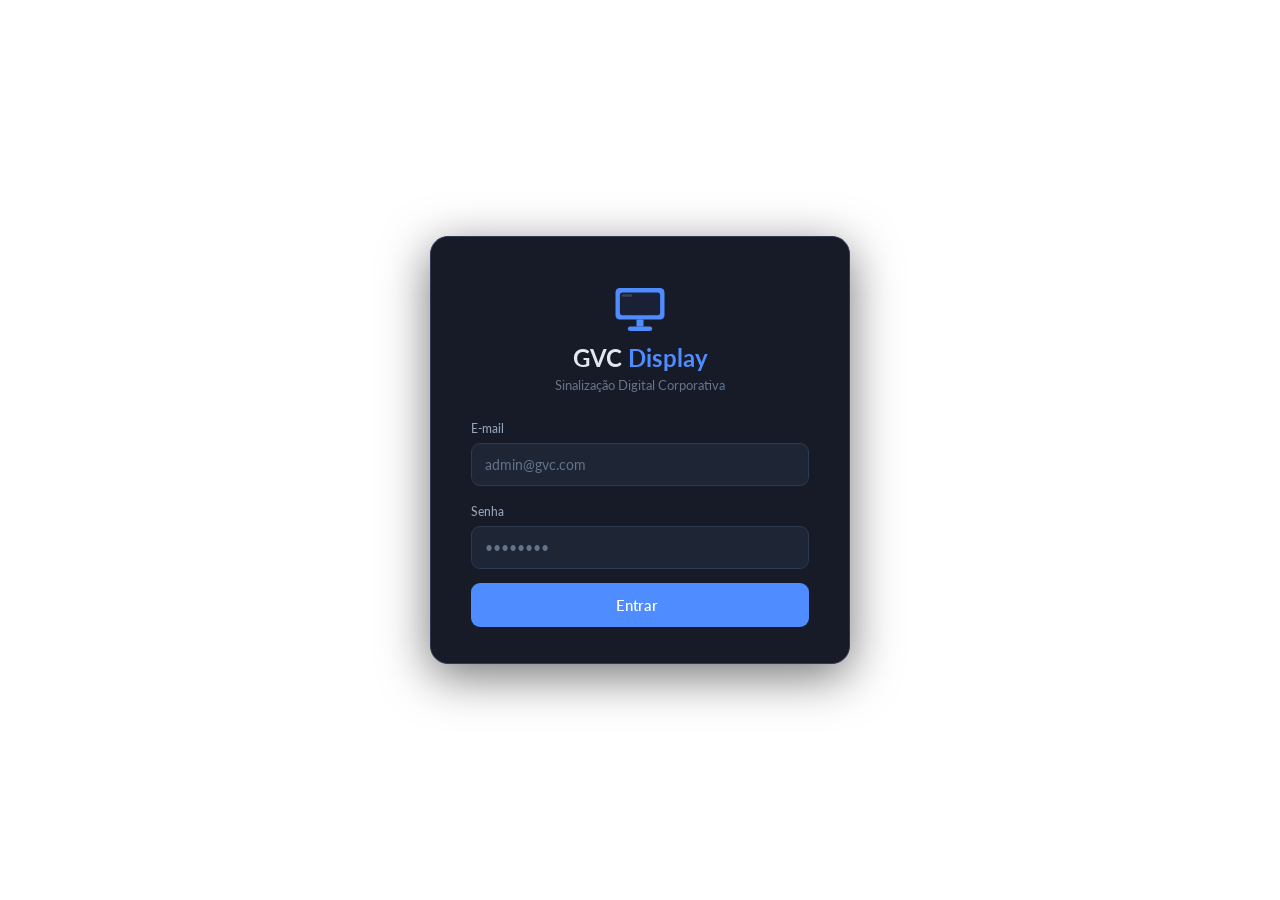
<file: login.html>
<!doctype html>
<html lang="pt-BR">
  <head>
    <meta charset="UTF-8" />
    <meta name="viewport" content="width=device-width,initial-scale=1" />
    <title>GVC Display — Login</title>
    <link
      rel="stylesheet"
      href="https://cdn.jsdelivr.net/npm/bootstrap@5.3.3/dist/css/bootstrap.min.css"
    />
    <link
      rel="stylesheet"
      href="https://cdn-uicons.flaticon.com/2.6.0/uicons-regular-rounded/css/uicons-regular-rounded.css"
    />
    <link
      rel="stylesheet"
      href="https://cdn.jsdelivr.net/npm/bootstrap-icons@1.11.3/font/bootstrap-icons.min.css"
    />
    <link rel="stylesheet" href="css/main.css" />
    <style>
      html,
      body {
        height: 100%;
        display: flex;
        align-items: center;
        justify-content: center;
        background: var(--bg);
      }
      .card-login {
        background: var(--bg2);
        border: 1px solid var(--bord2);
        border-radius: 18px;
        padding: 44px 40px 36px;
        width: min(420px, 94vw);
        box-shadow: 0 12px 48px rgba(0, 0, 0, 0.55);
      }
      .form-label {
        font-size: 12px;
        font-weight: 500;
        color: var(--txt2);
        margin-bottom: 5px;
      }
      .form-control {
        background: var(--bg3) !important;
        border: 1px solid var(--bord2) !important;
        border-radius: 9px !important;
        color: var(--txt) !important;
        padding: 10px 13px !important;
        font-size: 14px !important;
        transition:
          border-color 0.15s,
          box-shadow 0.15s;
      }
      .form-control:focus {
        border-color: var(--primary) !important;
        box-shadow: 0 0 0 3px rgba(79, 140, 255, 0.15) !important;
      }
      .form-control::placeholder {
        color: var(--mut) !important;
      }
      .btn-enter {
        width: 100%;
        background: var(--primary);
        border: none;
        border-radius: 9px;
        color: #fff;
        font-size: 15px;
        font-weight: 600;
        padding: 11px;
        display: flex;
        align-items: center;
        justify-content: center;
        gap: 6px;
        transition:
          background 0.15s,
          transform 0.1s;
      }
      .btn-enter:hover {
        background: var(--prim-h);
        color: #fff;
      }
      .btn-enter:active {
        transform: scale(0.98);
      }
    </style>
  </head>
  <body>
    <div class="card-login">
      <div class="text-center mb-4">
        <svg
          xmlns="http://www.w3.org/2000/svg"
          viewBox="0 0 64 64"
          fill="none"
          width="56"
          height="56"
        >
          <rect
            x="4"
            y="8"
            width="56"
            height="36"
            rx="5"
            ry="5"
            fill="#4f8cff"
          />
          <rect
            x="9"
            y="13"
            width="46"
            height="26"
            rx="3"
            ry="3"
            fill="#1a2035"
          />
          <rect x="28" y="44" width="8" height="8" rx="1" fill="#4f8cff" />
          <rect x="18" y="52" width="28" height="5" rx="3" fill="#4f8cff" />
          <rect
            x="11"
            y="15"
            width="12"
            height="3"
            rx="1.5"
            fill="rgba(255,255,255,0.15)"
          />
        </svg>
        <h1
          class="mt-2 mb-1"
          style="font-size: 24px; font-weight: 700; color: var(--txt)"
        >
          GVC <span style="color: var(--primary)">Display</span>
        </h1>
        <p style="font-size: 13px; color: var(--mut)">
          Sinalização Digital Corporativa
        </p>
      </div>
      <div class="mb-3">
        <label class="form-label">E-mail</label>
        <input
          type="email"
          class="form-control"
          id="l-email"
          placeholder="admin@gvc.com"
          autocomplete="email"
        />
      </div>
      <div class="mb-3">
        <label class="form-label">Senha</label>
        <input
          type="password"
          class="form-control"
          id="l-pass"
          placeholder="••••••••"
          autocomplete="current-password"
        />
      </div>
      <div
        id="l-err"
        class="alert py-2 px-3 mb-3"
        style="
          display: none;
          background: rgba(255, 79, 106, 0.1);
          border: 1px solid rgba(255, 79, 106, 0.3);
          border-radius: 8px;
          color: var(--red);
          font-size: 13px;
        "
      ></div>
      <button class="btn-enter" onclick="doLogin()">
        Entrar <i class="fi fi-rr-arrow-right" style="font-size: 16px"></i>
      </button>
    </div>
    <script type="module">
      import { token, API } from "./js/api.js";
      if (token.get()) {
        fetch(`${API}/dashboard/index.php`, {
          headers: { Authorization: `Bearer ${token.get()}` },
        })
          .then((r) => {
            if (r.ok) location.href = "index.html";
          })
          .catch(() => {});
      }
      window.doLogin = async () => {
        const email = document.getElementById("l-email").value.trim();
        const pass = document.getElementById("l-pass").value;
        const err = document.getElementById("l-err");
        err.style.display = "none";
        if (!email || !pass) {
          err.textContent = "Preencha e-mail e senha";
          err.style.display = "block";
          return;
        }
        try {
          const res = await fetch(`${API}/auth/login.php`, {
            method: "POST",
            headers: { "Content-Type": "application/json" },
            body: JSON.stringify({ email, password: pass }),
          });
          const json = await res.json();
          if (!res.ok) throw new Error(json.error || "Credenciais inválidas");
          token.set(json.data.token);
          location.href = "index.html";
        } catch (e) {
          err.textContent = e.message;
          err.style.display = "block";
        }
      };
      document.addEventListener("keydown", (e) => {
        if (e.key === "Enter") window.doLogin();
      });
    </script>
  </body>
</html>
</file>
<file: css/main.css>
/* ============================================================
   GVC Display — Main CSS  (variáveis + reset global)
   ============================================================ */

@import url("https://fonts.googleapis.com/css2?family=Lato:wght@300;400;700;900&display=swap");

:root {
  --font: "Lato", system-ui, sans-serif;
  --bg1: #0d1117;
  --bg2: #161b27;
  --bg3: #1e2535;
  --bord: #252d3f;
  --bord2: #2e3a50;
  --txt: #e2e8f0;
  --txt2: #94a3b8;
  --mut: #64748b;
  --primary: #4f8cff;
  --green: #22c55e;
  --red: #ff4f6a;
  --yellow: #eab308;
  --orange: #f97316;
  --radius: 10px;
}

*,
*::before,
*::after {
  box-sizing: border-box;
  margin: 0;
  padding: 0;
}

html {
  font-size: 14px;
}

body {
  font-family: var(--font);
  background: var(--bg1);
  color: var(--txt);
  line-height: 1.5;
  -webkit-font-smoothing: antialiased;
}

/* ── Scrollbar ─────────────────────────────────────────────── */
::-webkit-scrollbar {
  width: 6px;
  height: 6px;
}
::-webkit-scrollbar-track {
  background: transparent;
}
::-webkit-scrollbar-thumb {
  background: var(--bord2);
  border-radius: 3px;
}

/* ── Bootstrap modal override ──────────────────────────────── */
.modal-content {
  background: var(--bg2);
  border: 1px solid var(--bord);
  border-radius: 14px;
  color: var(--txt);
}
.modal-header {
  border-bottom: 1px solid var(--bord);
  padding: 16px 20px;
}
.modal-footer {
  border-top: 1px solid var(--bord);
  padding: 14px 20px;
  gap: 8px;
}
.modal-body {
  padding: 20px;
}
.modal-title {
  font-size: 15px;
  font-weight: 700;
  display: flex;
  align-items: center;
  gap: 8px;
}
.btn-close {
  filter: invert(1) brightness(0.6);
}
.btn-close:hover {
  filter: invert(1) brightness(1);
}

/* ── Form groups ───────────────────────────────────────────── */
.fg {
  display: flex;
  flex-direction: column;
  gap: 5px;
  margin-bottom: 14px;
}
.fg label {
  font-size: 12px;
  color: var(--txt2);
  font-weight: 600;
  text-transform: uppercase;
  letter-spacing: 0.4px;
}
.fg input,
.fg select,
.fg textarea {
  padding: 9px 13px;
  background: var(--bg3);
  border: 1px solid var(--bord2);
  border-radius: 8px;
  color: var(--txt);
  font-size: 13px;
  font-family: var(--font);
  outline: none;
  transition:
    border-color 0.15s,
    box-shadow 0.15s;
  width: 100%;
}
.fg input:focus,
.fg select:focus,
.fg textarea:focus {
  border-color: var(--primary);
  box-shadow: 0 0 0 3px rgba(79, 140, 255, 0.15);
}
.fg select option {
  background: var(--bg3);
}
.hint {
  font-size: 11px;
  color: var(--mut);
  margin-top: 3px;
}

/* ── Botões ────────────────────────────────────────────────── */
button {
  font-family: var(--font);
  cursor: pointer;
}

.btn-p,
.btn-g,
.btn-d {
  display: inline-flex;
  align-items: center;
  gap: 6px;
  padding: 8px 16px;
  border-radius: 8px;
  font-size: 13px;
  font-weight: 600;
  border: 1.5px solid transparent;
  transition: all 0.15s;
  white-space: nowrap;
}
.btn-p {
  background: var(--primary);
  color: #fff;
  border-color: var(--primary);
}
.btn-p:hover {
  background: #3a7ae8;
  border-color: #3a7ae8;
}

.btn-g {
  background: var(--bg3);
  color: var(--txt);
  border-color: var(--bord2);
}
.btn-g:hover {
  border-color: var(--txt2);
}

.btn-d {
  background: rgba(255, 79, 106, 0.1);
  color: var(--red);
  border-color: rgba(255, 79, 106, 0.35);
}
.btn-d:hover {
  background: rgba(255, 79, 106, 0.18);
  border-color: var(--red);
}

/* Cancelar em modal-footer também tem borda vermelha */
.modal-footer .btn-g {
  border-color: rgba(255, 79, 106, 0.35);
  color: var(--red);
}
.modal-footer .btn-g:hover {
  border-color: var(--red);
  background: rgba(255, 79, 106, 0.08);
}

.btn-sm {
  padding: 5px 11px;
  font-size: 12px;
  border-radius: 7px;
}
button:disabled {
  opacity: 0.55;
  cursor: default;
  pointer-events: none;
}

/* ── Tags / badges ─────────────────────────────────────────── */
.tag {
  display: inline-flex;
  align-items: center;
  gap: 5px;
  padding: 3px 9px;
  border-radius: 20px;
  font-size: 11px;
  font-weight: 600;
}
.tg {
  background: var(--bg3);
  color: var(--txt2);
  border: 1px solid var(--bord2);
}
.tg-on {
  background: rgba(34, 197, 94, 0.12);
  color: var(--green);
  border: 1px solid rgba(34, 197, 94, 0.25);
}
.tg-off {
  background: rgba(100, 116, 139, 0.12);
  color: var(--mut);
  border: 1px solid rgba(100, 116, 139, 0.2);
}
.tg-def {
  background: rgba(234, 179, 8, 0.12);
  color: var(--yellow);
  border: 1px solid rgba(234, 179, 8, 0.25);
}

/* ── Status dots ───────────────────────────────────────────── */
.sdot {
  display: inline-block;
  width: 7px;
  height: 7px;
  border-radius: 50%;
  flex-shrink: 0;
}
.sdot-on {
  background: var(--green);
  box-shadow: 0 0 6px var(--green);
}
.sdot-off {
  background: var(--mut);
}
.dot-on {
  display: inline-block;
  width: 8px;
  height: 8px;
  border-radius: 50%;
  background: var(--green);
  box-shadow: 0 0 6px var(--green);
}

/* ── Toast ─────────────────────────────────────────────────── */
.toast-wrap {
  position: fixed;
  bottom: 24px;
  right: 24px;
  display: flex;
  flex-direction: column;
  gap: 8px;
  z-index: 9999;
}
.gvc-toast {
  padding: 11px 18px;
  border-radius: 9px;
  font-size: 13px;
  font-weight: 500;
  max-width: 320px;
  opacity: 0;
  transform: translateY(8px);
  transition:
    opacity 0.22s,
    transform 0.22s;
  pointer-events: none;
}
.gvc-toast.show {
  opacity: 1;
  transform: translateY(0);
}
.toast-ok {
  background: rgba(34, 197, 94, 0.15);
  color: var(--green);
  border: 1px solid rgba(34, 197, 94, 0.3);
}
.toast-err {
  background: rgba(255, 79, 106, 0.15);
  color: var(--red);
  border: 1px solid rgba(255, 79, 106, 0.3);
}

/* ── Misc ──────────────────────────────────────────────────── */
.hidden {
  display: none !important;
}
.empty {
  color: var(--mut);
  font-size: 13px;
  padding: 24px 0;
  text-align: center;
}

.pair-code-box {
  font-family: monospace;
  font-size: 18px;
  letter-spacing: 4px;
  color: var(--primary);
  font-weight: 700;
}

.tokdisp {
  display: flex;
  align-items: center;
  gap: 8px;
  background: var(--bg3);
  border: 1px solid var(--bord2);
  border-radius: 8px;
  padding: 8px 12px;
  overflow: hidden;
}
.tokdisp code {
  flex: 1;
  font-size: 11px;
  color: var(--txt2);
  word-break: break-all;
  background: transparent;
}
.copybtn {
  background: var(--bg2);
  border: 1px solid var(--bord2);
  border-radius: 6px;
  color: var(--txt2);
  font-size: 11px;
  padding: 3px 9px;
  cursor: pointer;
  white-space: nowrap;
  transition: 0.15s;
}
.copybtn:hover {
  border-color: var(--primary);
  color: var(--primary);
}

.day-check {
  display: flex;
  align-items: center;
  gap: 5px;
  font-size: 13px;
  cursor: pointer;
  padding: 5px 10px;
  border-radius: 7px;
  border: 1px solid var(--bord2);
  background: var(--bg3);
  transition: 0.12s;
}
.day-check input {
  width: auto;
  accent-color: var(--primary);
}
.day-check:has(input:checked) {
  border-color: var(--primary);
  color: var(--primary);
  background: rgba(79, 140, 255, 0.1);
}
</file>
